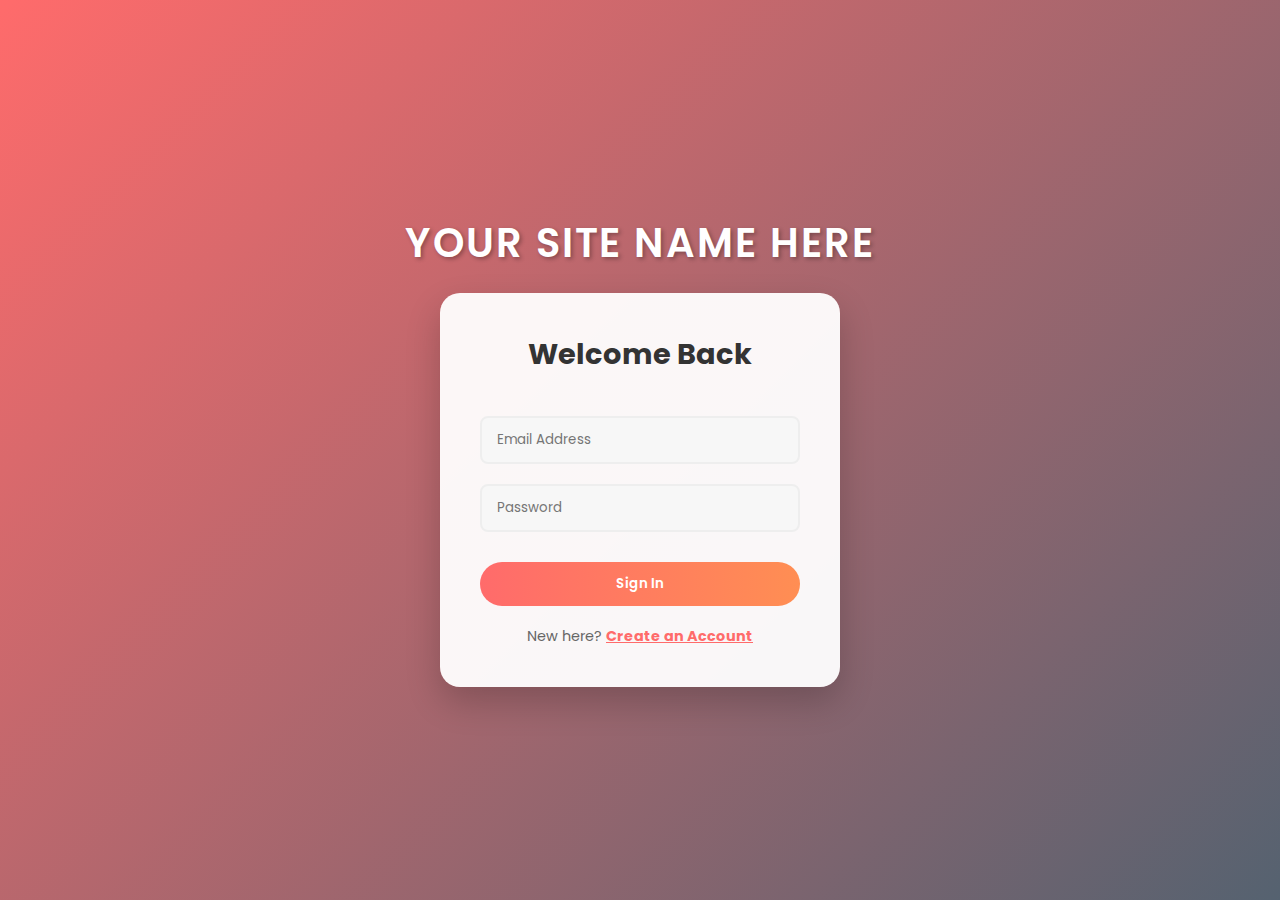
<file: index.html>
<!DOCTYPE html>
<html lang="en">
<head>
    <meta charset="UTF-8">
    <meta name="viewport" content="width=device-width, initial-scale=1.0">
    <title>Welcome</title>
    <link rel="stylesheet" href="style.css">
</head>
<body>

    <div class="site-header">YOUR SITE NAME HERE</div>

    <div class="container">
        
        <div id="message-box"></div>

        <!-- Login Form -->
        <div id="login-form">
            <form action="login.php" method="POST">
                <h2>Welcome Back</h2>
                <input type="email" name="email" placeholder="Email Address" required />
                <input type="password" name="password" placeholder="Password" required />
                <button type="submit">Sign In</button>
                
                <div class="toggle-link">
                    New here? <span id="go-to-register">Create an Account</span>
                </div>
            </form>
        </div>

        <!-- Register Form -->
        <div id="register-form" class="hidden">
            <form action="register.php" method="POST">
                <h2>Create Account</h2>
                
                <input type="text" name="full_name" placeholder="Full Name" required />
                <input type="email" name="email" placeholder="Email Address" required />
                <input type="password" name="password" placeholder="Create Password" required />
                <input type="text" name="address" placeholder="Home Address" />
                
                <button type="submit">Sign Up</button>

                <div class="toggle-link">
                    Already have an account? <span id="go-to-login">Sign In</span>
                </div>
            </form>
        </div>

    </div>

    <script src="script.js"></script>
</body>
</html>
</file>
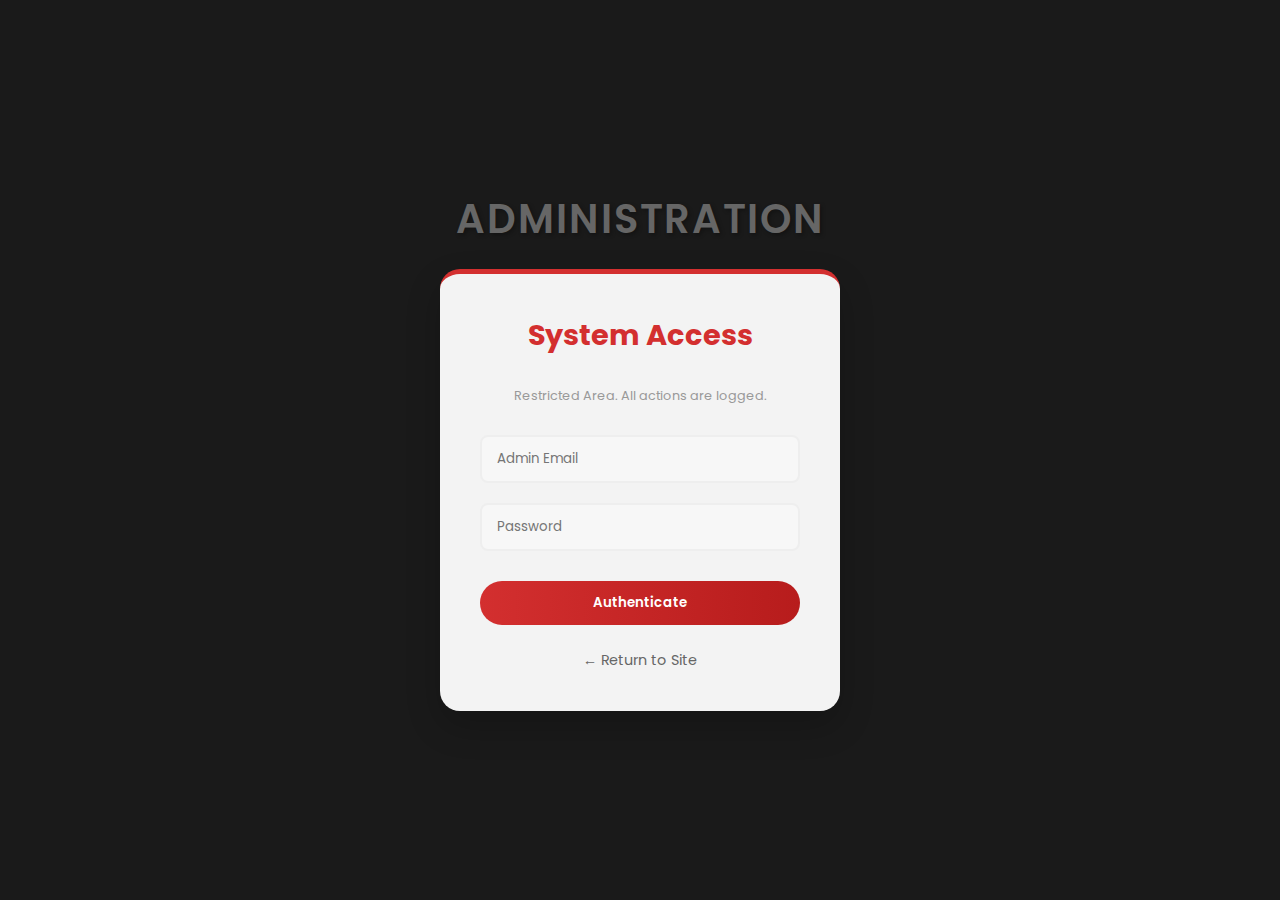
<file: admin.html>
<!DOCTYPE html>
<html lang="en">
<head>
    <meta charset="UTF-8">
    <meta name="viewport" content="width=device-width, initial-scale=1.0">
    <title>Admin Login</title>
    <link rel="stylesheet" href="style.css">
    <style>
        /* Admin Theme: Dark and Serious */
        body {
            background: #1a1a1a !important; 
        }
        .container {
            border-top: 5px solid #d32f2f; /* Red accent */
        }
        .btn-admin {
            background: linear-gradient(to right, #d32f2f, #b71c1c);
        }
        .btn-admin:hover {
            box-shadow: 0 5px 15px rgba(211, 47, 47, 0.4);
        }
        h2 { color: #d32f2f; }
    </style>
</head>
<body>

    <div class="site-header" style="color: #666;">ADMINISTRATION</div>

    <div class="container">
        
        <div id="message-box"></div>

        <div id="admin-login-form">
            <form action="admin_login.php" method="POST">
                <h2>System Access</h2>
                <p style="text-align: center; color: #999; font-size: 0.8rem; margin-bottom: 20px;">
                    Restricted Area. All actions are logged.
                </p>

                <input type="email" name="email" placeholder="Admin Email" required />
                <input type="password" name="password" placeholder="Password" required />
                
                <button type="submit" class="btn-admin">Authenticate</button>
                
                <div class="toggle-link" style="margin-top: 25px;">
                    <a href="index.html" style="text-decoration: none; color: #666;">
                        &larr; Return to Site
                    </a>
                </div>
            </form>
        </div>

    </div>

    <script>
        const urlParams = new URLSearchParams(window.location.search);
        const error = urlParams.get('error');
        const msgBox = document.getElementById('message-box');

        if (error) {
            msgBox.style.display = 'block';
            msgBox.className = 'msg-error';
            if (error === 'access_denied') msgBox.textContent = "Access Denied: You are not an administrator.";
            else if (error === 'invalid_credentials') msgBox.textContent = "Invalid credentials.";
            else msgBox.textContent = "Login failed.";
        }
    </script>
</body>
</html>
</file>
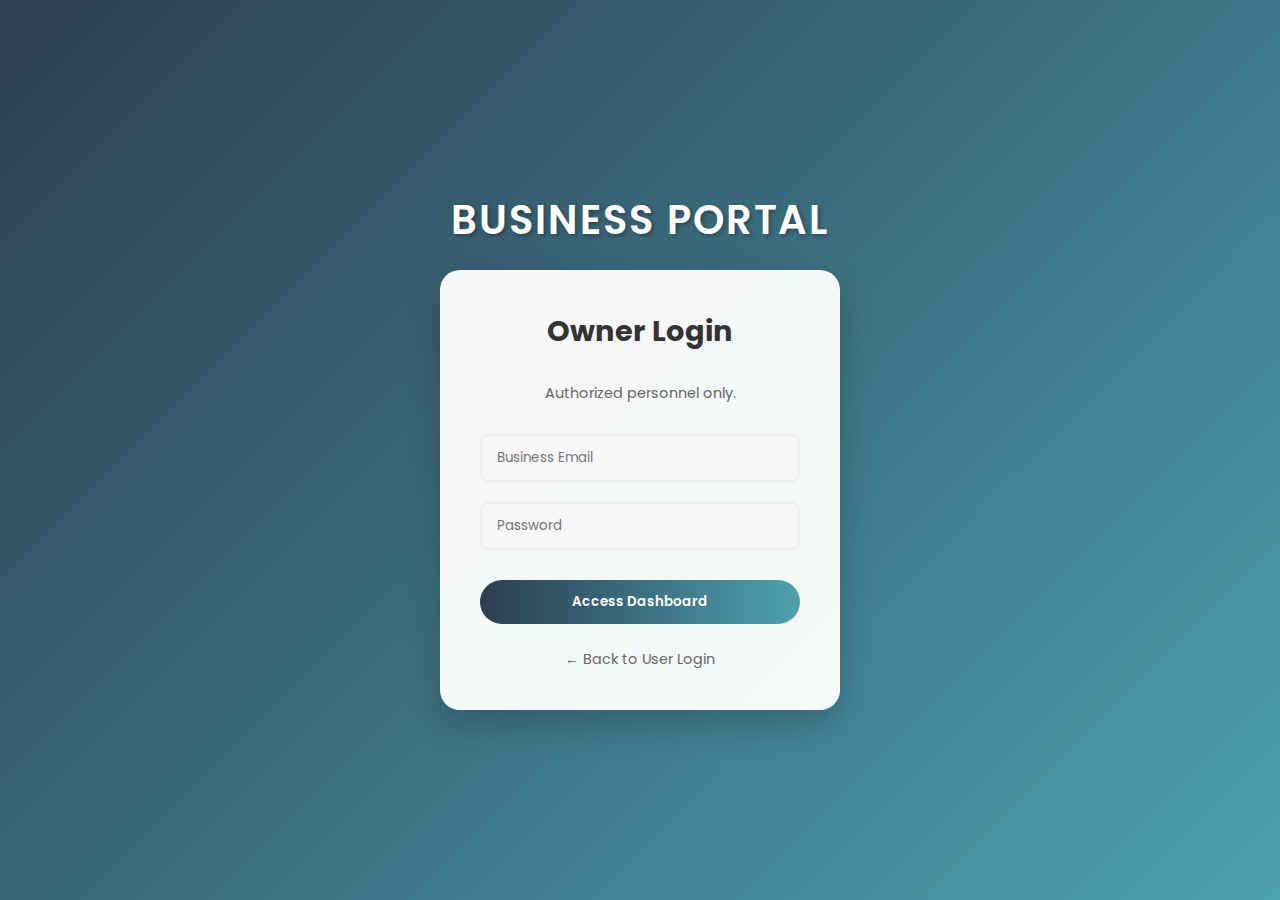
<file: business.html>
<!DOCTYPE html>
<html lang="en">
<head>
    <meta charset="UTF-8">
    <meta name="viewport" content="width=device-width, initial-scale=1.0">
    <title>Business Portal Login</title>
    <link rel="stylesheet" href="style.css">
    <style>
        /* Override body background for a professional business look (Deep Blue/Purple) */
        body {
            background: linear-gradient(135deg, #2c3e50 0%, #4ca1af 100%) !important;
        }
        /* Button style for business */
        .btn-business {
            background: linear-gradient(to right, #2c3e50, #4ca1af);
        }
    </style>
</head>
<body>

    <div class="site-header">BUSINESS PORTAL</div>

    <div class="container">
        
        <!-- Message Box -->
        <div id="message-box"></div>

        <!-- Business Login Form Only -->
        <div id="business-login-form">
            <form action="business_login.php" method="POST">
                <h2>Owner Login</h2>
                <p style="text-align: center; color: #666; font-size: 0.9rem; margin-bottom: 20px;">
                    Authorized personnel only.
                </p>

                <input type="email" name="email" placeholder="Business Email" required />
                <input type="password" name="password" placeholder="Password" required />
                
                <button type="submit" class="btn-business">Access Dashboard</button>
                
                <div class="toggle-link" style="margin-top: 25px;">
                    <a href="index.html" style="text-decoration: none; color: #666;">
                        &larr; Back to User Login
                    </a>
                </div>
            </form>
        </div>

    </div>

    <script>
        // Simple script to handle URL errors for the business page
        const urlParams = new URLSearchParams(window.location.search);
        const error = urlParams.get('error');
        const msgBox = document.getElementById('message-box');

        if (error) {
            msgBox.style.display = 'block';
            msgBox.className = 'msg-error';
            if (error === 'access_denied') msgBox.textContent = "Access Denied: You do not have business privileges.";
            else if (error === 'invalid_credentials') msgBox.textContent = "Invalid email or password.";
            else msgBox.textContent = "Login failed.";
        }
    </script>
</body>
</html>
</file>
<file: style.css>
/* style.css */
@import url('https://fonts.googleapis.com/css2?family=Poppins:wght@300;400;600&display=swap');

* {
    box-sizing: border-box;
    margin: 0;
    padding: 0;
    font-family: 'Poppins', sans-serif;
}

body {
    /* Colorful Gradient Background */
    background: linear-gradient(135deg, #FF6B6B 0%, #556270 100%); 
    /* Alternative option: background: linear-gradient(120deg, #84fab0 0%, #8fd3f4 100%); */
    height: 100vh;
    display: flex;
    flex-direction: column;
    align-items: center;
    justify-content: center;
}

.site-header {
    margin-bottom: 20px;
    color: white;
    font-size: 2.5rem;
    font-weight: 600;
    text-shadow: 2px 2px 4px rgba(0,0,0,0.3);
    text-transform: uppercase;
    letter-spacing: 2px;
}

.container {
    background-color: rgba(255, 255, 255, 0.95); /* Slightly transparent white */
    border-radius: 20px;
    box-shadow: 0 15px 35px rgba(0,0,0,0.2);
    width: 400px;
    max-width: 90%;
    padding: 40px;
    position: relative;
    overflow: hidden;
}

h2 {
    text-align: center;
    color: #333;
    margin-bottom: 30px;
    font-size: 1.8rem;
}

input {
    background-color: #f7f7f7;
    border: 2px solid #eee;
    padding: 12px 15px;
    margin: 10px 0;
    width: 100%;
    border-radius: 8px;
    outline: none;
    transition: 0.3s;
}

input:focus {
    border-color: #FF6B6B;
    background-color: #fff;
}

button {
    background: linear-gradient(to right, #FF6B6B, #FF8E53);
    color: white;
    border: none;
    padding: 12px 0;
    margin-top: 20px;
    width: 100%;
    border-radius: 50px;
    font-weight: 600;
    cursor: pointer;
    transition: transform 0.2s, box-shadow 0.2s;
}

button:hover {
    transform: translateY(-2px);
    box-shadow: 0 5px 15px rgba(255, 107, 107, 0.4);
}

.toggle-link {
    text-align: center;
    margin-top: 20px;
    font-size: 0.9rem;
    color: #666;
}

.toggle-link span {
    color: #FF6B6B;
    font-weight: bold;
    cursor: pointer;
    text-decoration: underline;
}

.hidden {
    display: none;
}

/* Custom Message Box for Errors/Success */
#message-box {
    padding: 15px;
    margin-bottom: 20px;
    border-radius: 8px;
    text-align: center;
    font-size: 0.9rem;
    display: none;
}
.msg-error { background-color: #ffebee; color: #c62828; border: 1px solid #ef9a9a; }
.msg-success { background-color: #e8f5e9; color: #2e7d32; border: 1px solid #a5d6a7; }
</file>
